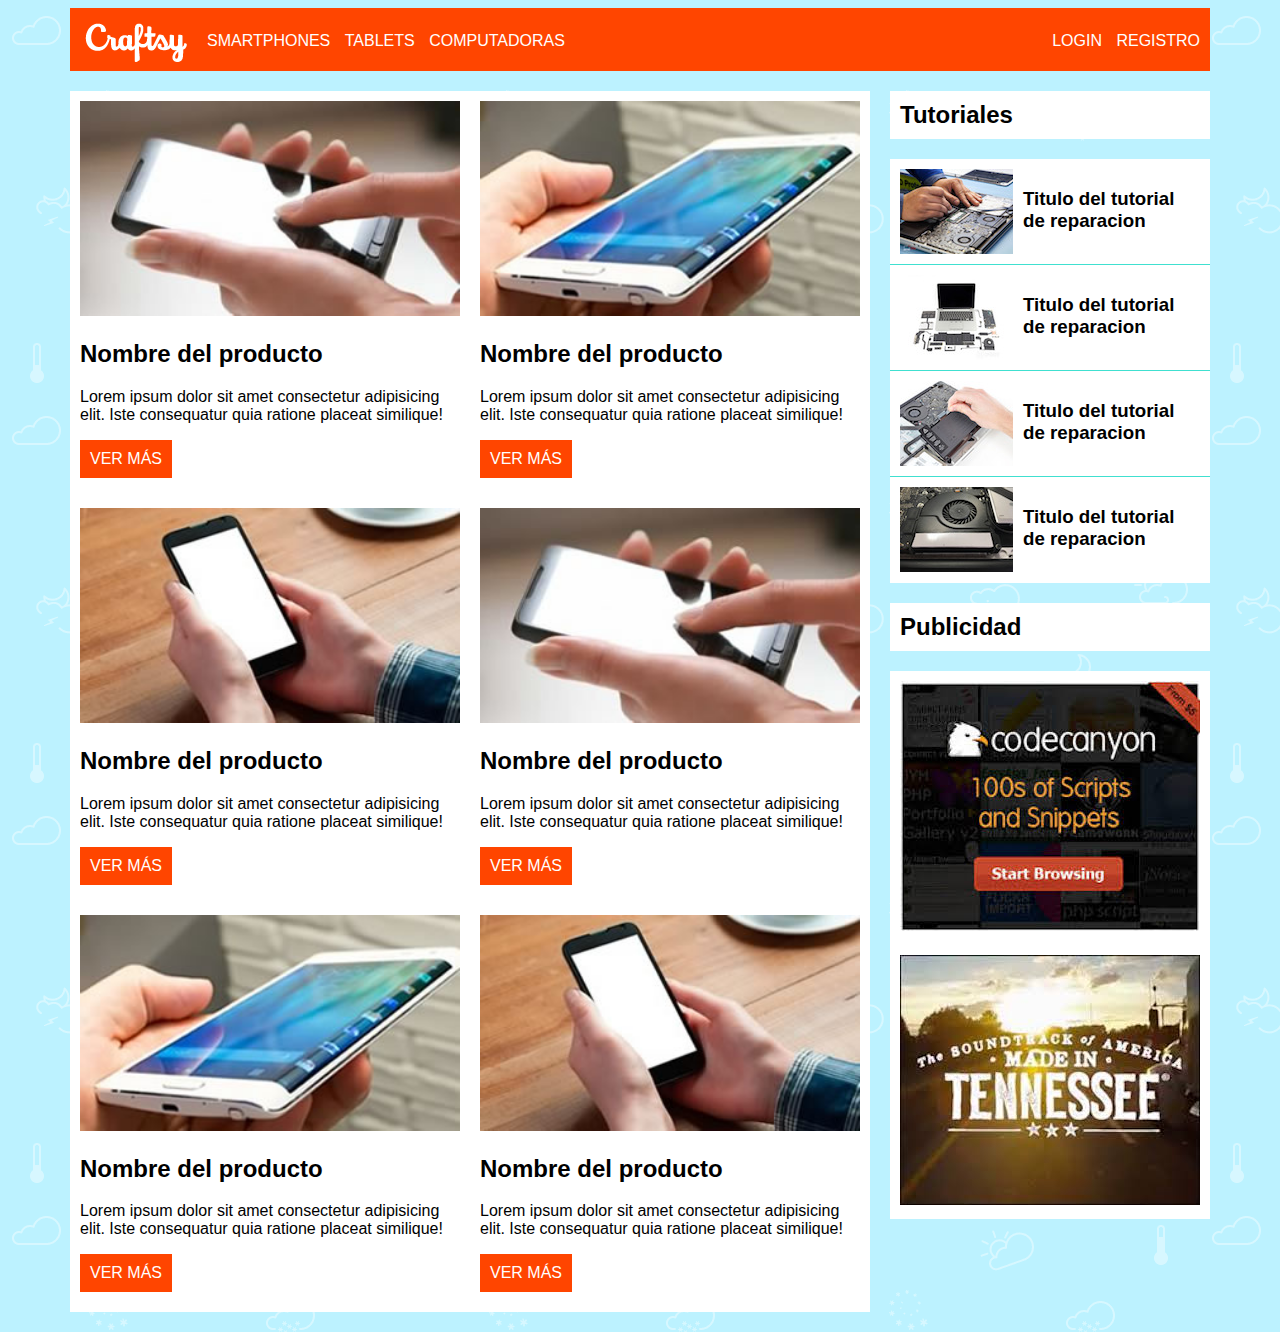
<file: index.html>
<!DOCTYPE html>
<html lang="en">
<head>
    <meta charset="UTF-8">
    <meta name="viewport" content="width=device-width, initial-scale=1.0">
    <title>Craftsy | Home</title>
    <link rel="stylesheet" href="css/style.css">
</head>
<body>
    <div class = "container">

        <header>
            <div class = "logo">
                <a href="index.html"><img src="images/logo.png" alt="logo craftsy"></a>
            </div>
            <div class = "categorias">
                <a href="">SMARTPHONES</a>
                <a href="">TABLETS</a>
                <a href="">COMPUTADORAS</a>
            </div>
            <div class = "login-registro">
                <a href="login.html">LOGIN</a>
                <a href="registro.html">REGISTRO</a>
            </div>   
        </header>    
    
        <section class = "productos">
            <article>
                <img src="images/img-phone-01.jpg" alt="">
                <h2>Nombre del producto</h2>
                <p>Lorem ipsum dolor sit amet consectetur adipisicing elit. Iste consequatur quia ratione placeat similique!</p>
                <a href="" class = "detalle">VER MÁS</a>
            </article>
            <article>
                <img src="images/img-phone-02.jpg" alt="">
                <h2>Nombre del producto</h2>
                <p>Lorem ipsum dolor sit amet consectetur adipisicing elit. Iste consequatur quia ratione placeat similique!</p>
                <a href="" class = "detalle">VER MÁS</a>
            </article>
            <article>
                <img src="images/img-phone-03.jpg" alt="">
                <h2>Nombre del producto</h2>
                <p>Lorem ipsum dolor sit amet consectetur adipisicing elit. Iste consequatur quia ratione placeat similique!</p>
                <a href="" class = "detalle">VER MÁS</a>
            </article>
            <article>
                <img src="images/img-phone-01.jpg" alt="">
                <h2>Nombre del producto</h2>
                <p>Lorem ipsum dolor sit amet consectetur adipisicing elit. Iste consequatur quia ratione placeat similique!</p>
                <a href="" class = "detalle">VER MÁS</a>
            </article>
            <article>
                <img src="images/img-phone-02.jpg" alt="">
                <h2>Nombre del producto</h2>
                <p>Lorem ipsum dolor sit amet consectetur adipisicing elit. Iste consequatur quia ratione placeat similique!</p>
                <a href="" class = "detalle">VER MÁS</a>
            </article>
            <article>
                <img src="images/img-phone-03.jpg" alt="">
                <h2>Nombre del producto</h2>
                <p>Lorem ipsum dolor sit amet consectetur adipisicing elit. Iste consequatur quia ratione placeat similique!</p>
                <a href="" class = "detalle">VER MÁS</a>
            </article>    
        </section>    
    
        <aside>
            <div>
                <h2 class = "aside-titulo">Tutoriales</h2>
            </div>
            <section class = "tutoriales">
                <article>
                    <img src="images/aside-01.jpg" alt="">
                    <h3>Titulo del tutorial de reparacion</h3>
                </article>
                <article>
                    <img src="images/aside-02.jpg" alt="">
                    <h3>Titulo del tutorial de reparacion</h3>
                </article>
                <article>
                    <img src="images/aside-03.jpg" alt="">
                    <h3>Titulo del tutorial de reparacion</h3>
                </article>
                <article>
                    <img src="images/aside-04.jpg" alt="">
                    <h3>Titulo del tutorial de reparacion</h3>
                </article>
            </section>
            <div>
                <h2 class = "aside-titulo">Publicidad</h2>
            </div>
            <section class = "publicidad">
                <article>
                    <img src="images/ad-01.jpg" alt="">
                </article>
                <article>
                    <img src="images/ad-02.jpg" alt="">
                </article>
            </section>    
        </aside>
    
    </div> 
    
</body>
</html>
</file>
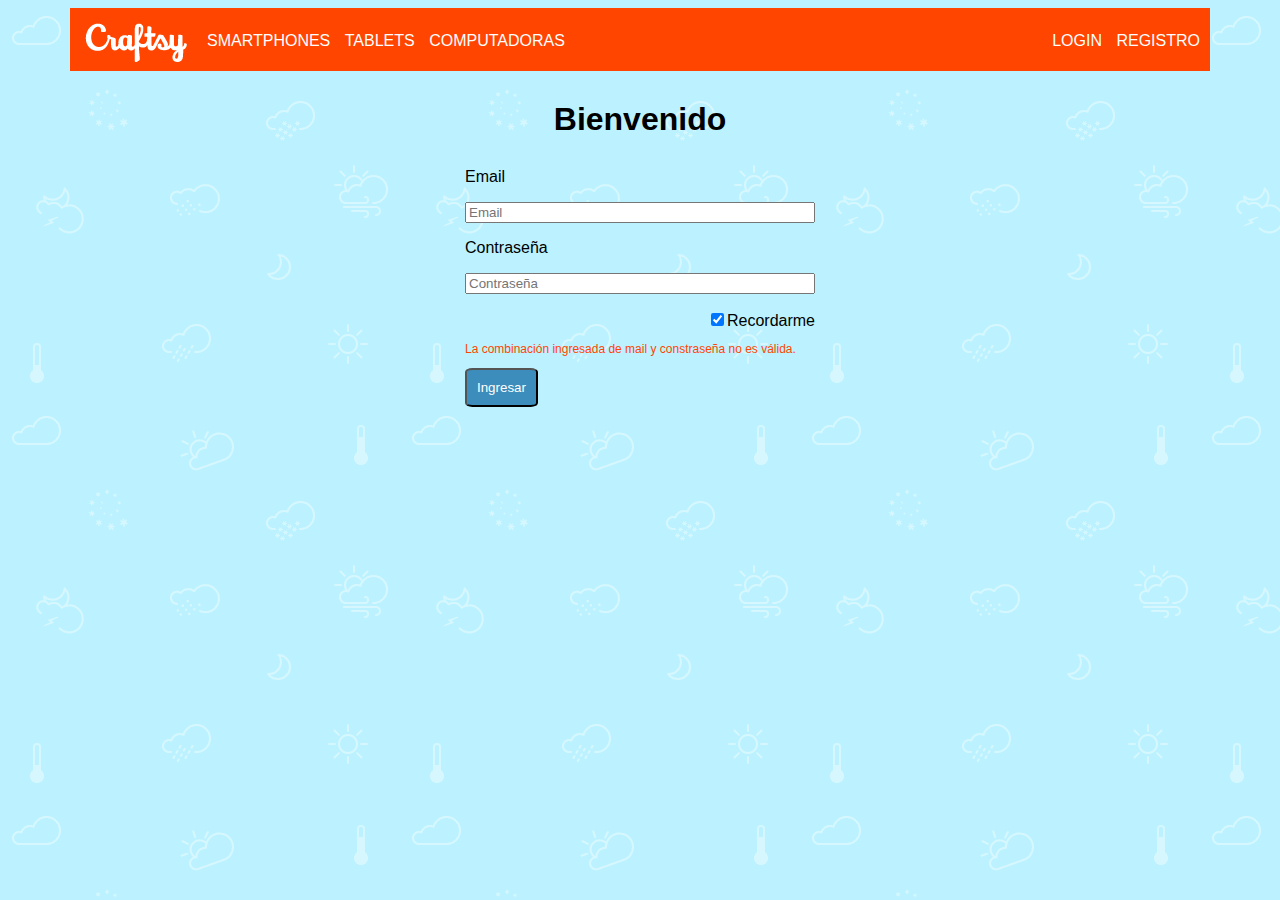
<file: login.html>
<!DOCTYPE html>
<html lang="en">
<head>
    <meta charset="UTF-8">
    <meta name="viewport" content="width=device-width, initial-scale=1.0">
    <link rel="stylesheet" href="css/style.css">
    <title>Craftsy | Login</title>
</head>
<body>

    <div class = "container">

        <header>
            <div class = "logo">
                <a href="index.html"><img src="images/logo.png" alt="logo craftsy"></a>
            </div>
            <div class = "categorias">
                <a href="">SMARTPHONES</a>
                <a href="">TABLETS</a>
                <a href="">COMPUTADORAS</a>
            </div>
            <div class = "login-registro">
                <a href="login.html">LOGIN</a>
                <a href="registro.html">REGISTRO</a>
            </div>
        </header>
    
        <div class = "formulario-login">
            <form action="index.html" method="POST">
                <h1>Bienvenido</h1>
                <p><label for="email">Email</label></p>
                <p></p><input type="email" name = "email" id = "email" placeholder="Email"></p>
                <p><label for="password">Contraseña</label></p>
                <p></p><input type="password" name = "password" id = "password" placeholder="Contraseña"></p>
                <div class = "recordarme"><input type="checkbox" name = "recordarme" value = "recordarme" checked>Recordarme</div>
    
                <p class = "alerta">La combinación ingresada de mail y constraseña no es válida.</p>
                <button type = "submit" class = "boton">Ingresar</button>                
                
            </form>

        </div>

    </div>    
 
</body>
</html>
</file>
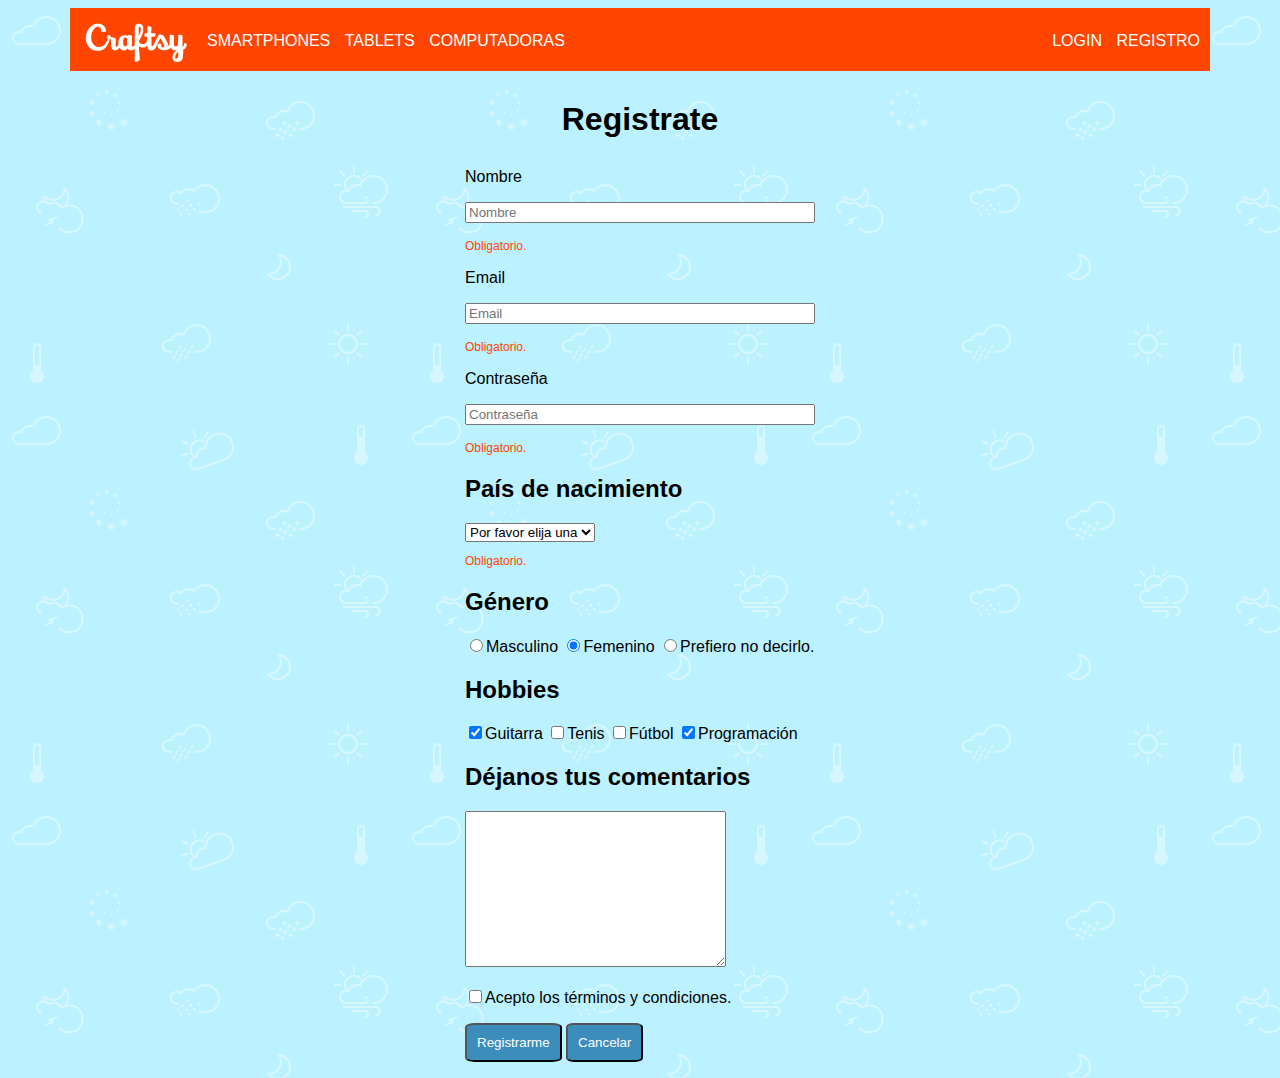
<file: registro.html>
<!DOCTYPE html>
<html lang="en">
<head>
    <meta charset="UTF-8">
    <meta name="viewport" content="width=device-width, initial-scale=1.0">
    <title>Craftsy | Registro</title>
    <link rel="stylesheet" href="css/style.css">
</head>
<body>
    <div class = "container">

        <header>
            <div class = "logo">
                <a href="index.html"><img src="images/logo.png" alt="logo craftsy"></a>
            </div>
            <div class = "categorias">
                <a href="">SMARTPHONES</a>
                <a href="">TABLETS</a>
                <a href="">COMPUTADORAS</a>
            </div>
            <div class = "login-registro">
                <a href="login.html">LOGIN</a>
                <a href="registro.html">REGISTRO</a>
            </div>            
        </header>

        <div>
            <form action="index.html" method="POST">
                <h1>Registrate</h1>
                <p><label for="name">Nombre</label></p>
                <p><input type="name" name = "name" id = "name" placeholder="Nombre"></p>
                <p class = "alerta">Obligatorio.</p>
    
                <p><label for="email">Email</label></p>
                <p><input type="email" name = "email" id = "email" placeholder="Email"></p>
                <p class = "alerta">Obligatorio.</p>
                
                <p><label for="password">Contraseña</label></p>
                <p><input type="password" name = "password" id = "password" placeholder = "Contraseña"></p>
                <p class = "alerta">Obligatorio.</p>                
    
                <p>
                    <h2>País de nacimiento</h2>
                    <select name="pais" id="">
                        <option value="" disabled selected hidden>Por favor elija una</option>
                        <option value="AR">Argentina</option>
                        <option value="UR">Uruguay</option>
                        <option value="BR">Brasil</option>
                    </select>
                    <p class = "alerta">Obligatorio.</p>
                </p>
    
                <p>
                    <h2>Género</h2>
                    <input type = "radio" name = "genero" value = "m">Masculino</input>
                    <input type = "radio" name = "genero" value = "f" checked>Femenino</input>
                    <input type = "radio" name = "genero" value = "x">Prefiero no decirlo.</input>
                </p>
    
                <p>
                    <h2>Hobbies</h2>
                    <input type = "checkbox" name = "hobby" value = "guitarra" checked>Guitarra</input>
                    <input type = "checkbox" name = "hobby" value = "tenis">Tenis</input>
                    <input type = "checkbox" name = "hobby" value = "futbol">Fútbol</input>
                    <input type = "checkbox" name = "hobby" value = "programacion" checked>Programación</input>
                </p>

                <p>
                    <h2>Déjanos tus comentarios</h2>
                    <textarea name="comentario" id="comentario" cols="30" rows="10"></textarea>

                </p>

                <input  type="checkbox" name = "tyc" value = "tyc">Acepto los términos y condiciones.

                <p>
                    <button type = "submit" class = "boton">Registrarme</button>
                    <button type = "reset" class = "boton">Cancelar</button>
                </p>

            </form>

        </div>

    </div>
    
</body>
</html>
</file>
<file: css/style.css>
*{
    box-sizing: border-box;
}

body{
    background-image: url(../images/bg-2.png);
    font-family: Arial, Helvetica, sans-serif;
}

header{
    overflow: hidden;
    background-color: orangered;
    width: 1140px;
    margin-bottom: 20px;
}

header div{
    float: left;
    padding: 5px;
    padding-top: 24px;
}

a{
    text-decoration: none;
    color: white;
    padding: 5px;
}

.logo{
    padding-top: 15px;
    padding-left: 10px;
}

.login-registro{
    float: right;
}

.container{
    width: 1140px;
    margin: 0 auto;
}

section{
    background-color: white;
}

aside{
    float: left;
    width: 320px;
}

h2.aside-titulo{
    background-color: white;
    padding: 10px;
    margin-top: 0px;
}


section article a{
    background-color: orangered;
    color: white;
}

section.tutoriales{
    height: 424px;
    margin-bottom: 20px;

}


.tutoriales article{
    float: left;
    background-color: white;
    border-bottom: 1px solid turquoise;
    width: 100%;
    padding: 10px;
}

.tutoriales img{
    float: left;
    margin-right: 10px;
}

.productos{
    float: left;
    width: 800px;
    margin-right: 20px;
    margin-bottom: 20px;
    margin-top: 0px;
}

.productos article{
    float: left;
    width: 50%;
    padding: 10px;
}

.productos img{
    width: 100%;
}

.publicidad article{
    width: 100%;
    padding: 10px;
}



form{
    width: 350px;
    margin: 0 auto;
}

.formulario-login{
    width: 1140px;
}

.recordarme{
    text-align: right;
}

.alerta{
    color: orangered;
    font-size: 12px;
}

.boton{
    padding: 10px;
    background-color: #3c8dbc;
    border-radius: 10%;
    color: white;
}

h1{
    text-align: center;
    margin: 30px;
}

input#email{
    width: 100%;
}

input#password{
    width: 100%;
}

input#name{
    width: 100%;
}

a.detalle{
    display: inline-block;
    padding: 10px;
    margin-bottom: 10px;

}

.tutoriales article:last-child{
    border-bottom: none;
}
</file>
